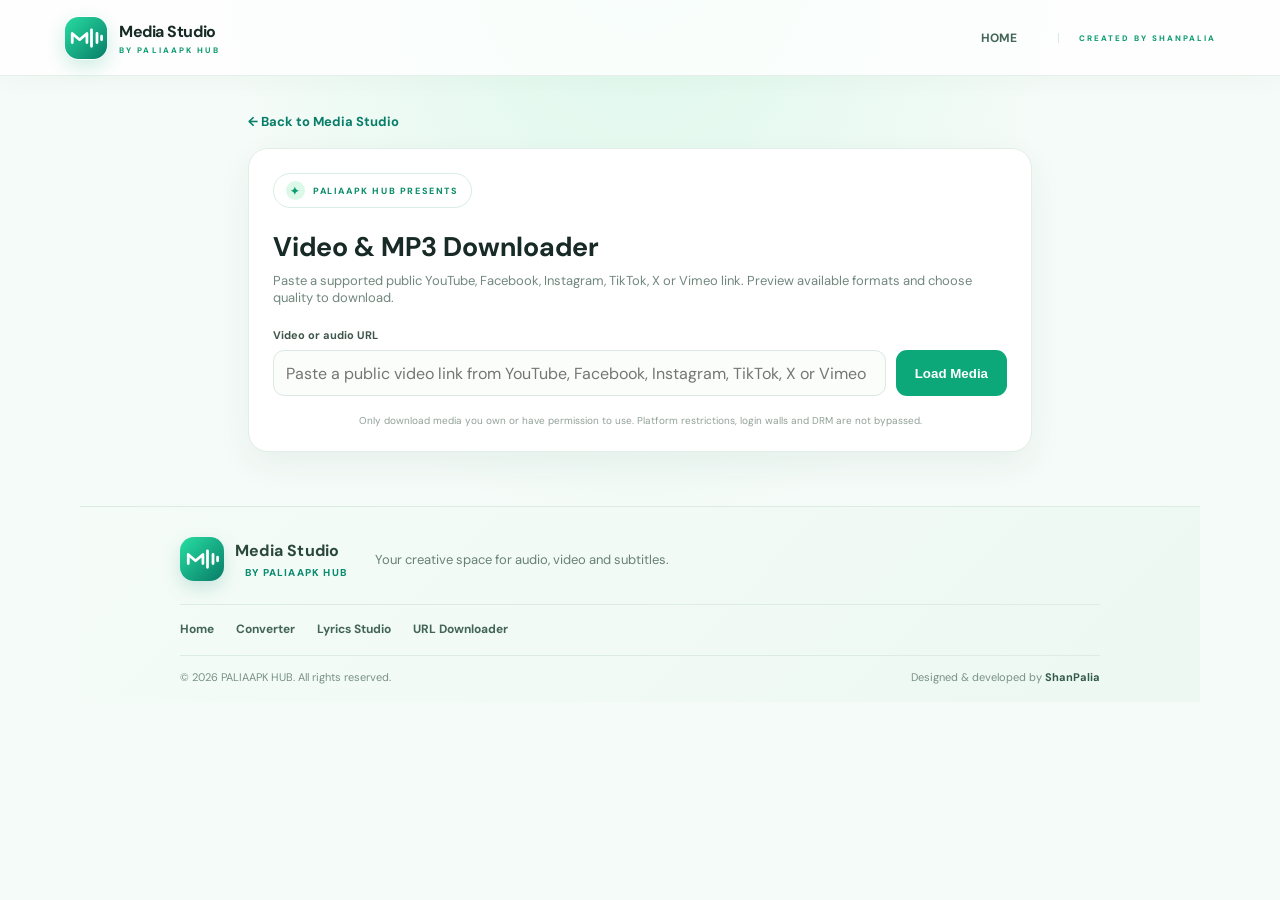
<file: url-downloader.html>
<!doctype html><html lang="en"><head><meta charset="UTF-8"><meta name="viewport" content="width=device-width,initial-scale=1"><meta name="theme-color" content="#f5fbf8"><link rel="icon" type="image/svg+xml" href="./media-studio-icon.svg"><title>Video & MP3 Downloader | Media Studio</title><link rel="stylesheet" href="./styles.css?v=20261117tabmotion3"><style>
.downloader-shell{max-width:820px;margin:34px auto;padding:0 18px}.downloader-card{background:#fff;border:1px solid #e3eee8;border-radius:20px;padding:24px;box-shadow:0 12px 35px rgba(21,70,49,.06)}.back-link{display:inline-flex;margin-bottom:18px;color:#087d68;text-decoration:none;font-weight:700;font-size:13px}.downloader-title{font-size:27px;margin:0 0 8px}.downloader-sub{color:#71877d;font-size:13px;margin:0 0 22px}.url-input-row{display:flex;gap:10px}.url-input-row input{flex:1;min-width:0;height:46px;border:1px solid #dce9e2;border-radius:11px;padding:0 12px;font:inherit}.download-grid{display:grid;grid-template-columns:1fr 1fr;gap:14px;margin-top:20px}.download-grid select{width:100%;height:46px;border:1px solid #dce9e2;border-radius:11px;padding:0 12px;background:white}.media-meta{margin-top:14px;padding:13px;border-radius:12px;background:#f4faf6;font-size:12px;color:#486357}.media-details{display:grid;grid-template-columns:repeat(3,minmax(0,1fr));gap:10px}.media-detail{padding:10px;background:#fff;border:1px solid #e3eee8;border-radius:10px}.media-detail b{display:block;color:#173d30;font-size:11px;margin-bottom:4px}.media-detail span{font-size:13px;font-weight:700;overflow-wrap:anywhere}@media(max-width:580px){.media-details{grid-template-columns:repeat(2,minmax(0,1fr))}}.media-preview video,.media-preview audio{width:100%;max-height:360px}.download-progress{height:8px;border-radius:20px;background:#e7f0eb;overflow:hidden;margin-top:12px}.download-progress div{height:100%;width:0;background:#0da879;transition:width .2s}.status{font-size:12px;color:#60786d;margin-top:12px;min-height:18px}.download-result{margin-top:16px}.download-result a{display:inline-flex;padding:12px 18px;border-radius:10px;background:#087d68;color:white;text-decoration:none;font-weight:700}.hidden{display:none!important}@media(max-width:580px){.url-input-row{flex-direction:column}.download-grid{grid-template-columns:1fr}.downloader-card{padding:18px}}</style></head><body>
<header class="topbar"><a class="brand" href="./" aria-label="Media Studio home"><span class="brand-mark"><svg viewBox="0 0 48 48" aria-hidden="true"><defs><linearGradient id="brandGlow" x1="0" y1="0" x2="1" y2="1"><stop offset="0" stop-color="#27dda1"/><stop offset="1" stop-color="#087d68"/></linearGradient></defs><rect x="1" y="1" width="46" height="46" rx="15" fill="url(#brandGlow)"/><path d="M9 29V19l8 7 8-7v10M30 15v18M36 19v10M41 22v4" fill="none" stroke="white" stroke-width="3" stroke-linecap="round" stroke-linejoin="round"/></svg></span><span class="brand-copy"><b>Media Studio</b><small>BY PALIAAPK HUB</small></span></a><nav class="brand-nav"><a href="./">HOME</a><span class="top-tag">CREATED BY SHANPALIA</span></nav></header>
<main class="downloader-shell"><a class="back-link" href="./">← Back to Media Studio</a><section class="downloader-card"><div class="hero-brand"><span class="hero-brand-dot">✦</span> PALIAAPK HUB PRESENTS</div><h1 class="downloader-title">Video & MP3 <span>Downloader</span></h1><p class="downloader-sub">Paste a supported public YouTube, Facebook, Instagram, TikTok, X or Vimeo link. Preview available formats and choose quality to download.</p>
<label class="field-label" for="mediaUrl">Video or audio URL</label><div class="url-input-row"><input id="mediaUrl" type="url" placeholder="Paste a public video link from YouTube, Facebook, Instagram, TikTok, X or Vimeo"><button id="loadMedia" class="button primary" type="button">Load Media</button></div>
<div id="status" class="status hidden" aria-live="polite"></div><div id="meta" class="media-meta hidden"><div id="mediaDetails" class="media-details"></div></div><div id="preview" class="media-preview hidden"></div>
<div id="options" class="download-grid hidden"><div class="setting"><label class="field-label" for="format">Download format</label><select id="format"><option value="mp4">Video · MP4</option><option value="mp3">Audio · MP3</option></select></div><div class="setting" id="audioQualityWrap"><label class="field-label" for="audioQuality">Audio quality</label><select id="audioQuality"><option value="128k">128 kbps</option><option value="192k" selected>192 kbps</option><option value="320k">320 kbps</option></select></div><div class="setting" id="videoQualityWrap"><label class="field-label" for="videoQuality">Video size / resolution</label><select id="videoQuality"><option value="original">Original resolution</option><option value="720">720p</option><option value="480">480p</option><option value="360">360p</option></select></div></div>
<button id="download" class="button convert hidden" type="button" style="width:100%;margin-top:18px">↓ Download</button><div id="progressWrap" class="hidden"><div class="status" id="progressText">Preparing…</div><div class="download-progress"><div id="progressBar"></div></div></div><div id="result" class="download-result"></div><p class="privacy" style="margin-top:18px">Only download media you own or have permission to use. Platform restrictions, login walls and DRM are not bypassed.</p></section></main>
<footer class="site-footer"><div class="footer-main"><a class="footer-brand" href="./" aria-label="Media Studio home"><span class="footer-mark" aria-hidden="true"><svg viewBox="0 0 48 48"><defs><linearGradient id="footerBrandGlow" x1="0" y1="0" x2="1" y2="1"><stop offset="0" stop-color="#27dda1"/><stop offset="1" stop-color="#087d68"/></linearGradient></defs><rect x="1" y="1" width="46" height="46" rx="15" fill="url(#footerBrandGlow)"/><path d="M9 29V19l8 7 8-7v10M30 15v18M36 19v10M41 22v4" fill="none" stroke="white" stroke-width="3" stroke-linecap="round" stroke-linejoin="round"/></svg></span><span><b>Media Studio</b><small>BY PALIAAPK HUB</small></span></a><p class="footer-tagline">Your creative space for audio, video and subtitles.</p><div class="footer-links"><a href="./">Home</a><a href="./#converter">Converter</a><a href="./#lyrics">Lyrics Studio</a><a href="./url-downloader.html">URL Downloader</a></div></div><div class="footer-bottom"><span>© <span id="year"></span> PALIAAPK HUB. All rights reserved.</span><span>Designed & developed by <b>ShanPalia</b></span></div></footer><script>document.getElementById("year").textContent=new Date().getFullYear();</script><script type="module" src="./url-downloader.js?v=20261117socialsupport1"></script></body></html>
</file>
<file: styles.css>
@import url('https://fonts.googleapis.com/css2?family=DM+Sans:wght@400;500;600;700;800&display=swap');:root{font-family:'DM Sans',Arial,sans-serif;color:#172a25;background:#f5fbf8}*{box-sizing:border-box}body{margin:0;min-height:100vh;background:radial-gradient(ellipse at 50% -20%,#d9f8e9,transparent 48%),#f5fbf8}.topbar{height:76px;display:flex;align-items:center;justify-content:space-between;padding:0 max(5vw,22px);border-bottom:1px solid #e5f0ea;background:#ffffffc9}.brand{display:flex;align-items:center;gap:11px;color:inherit;text-decoration:none}.brand-mark{width:44px;height:44px;display:grid;place-items:center;border-radius:15px;overflow:hidden;box-shadow:0 7px 18px #10a77b30}.brand-mark svg{width:100%;height:100%}.brand b,.brand small{display:block}.brand b{font-size:15px}.brand small,.top-tag{font-size:9px;letter-spacing:2px;color:#0d9b70;font-weight:800}.shell{width:min(780px,calc(100% - 36px));margin:60px auto 54px}.hero{text-align:center;margin-bottom:34px}.eyebrow,.lyrics-kicker{color:#0d9b70;font-size:10px;font-weight:800;letter-spacing:2px}.hero h1{font-size:clamp(38px,7vw,62px);line-height:1.05;letter-spacing:-3px;margin:17px 0 13px}.hero h1 span{color:#0da879}.hero p{max-width:560px;margin:auto;color:#71847c;font-size:14px;line-height:1.8}.workspace,.lyrics-studio{padding:25px;background:#fff;border:1px solid #e5f0ea;border-radius:24px;box-shadow:0 18px 55px #174b3510}.tabs{display:flex;gap:7px;padding:5px;background:#f2f8f5;border-radius:13px;margin-bottom:20px}.tab{flex:1;border:0;background:transparent;border-radius:10px;padding:12px;color:#71847c;cursor:pointer;font-weight:600}.tab.active{background:#fff;color:#087d68;box-shadow:0 2px 9px #173c2c12}.panel{min-height:178px}.hidden{display:none!important}.dropzone{min-height:178px;border:1.5px dashed #b9d9ca;border-radius:17px;background:#f9fdfa;display:flex;align-items:center;justify-content:center;flex-direction:column;gap:8px;cursor:pointer;color:#74877e}.dropzone strong{font-size:14px;color:#263e34}.dropzone span,.hint{font-size:12px}.dropzone u{color:#0a9d70}.dropzone small{font-size:10px;color:#9aaba3;margin-top:4px}.upload-icon,.file-symbol,.lyrics-icon{width:42px;height:42px;display:grid;place-items:center;border-radius:14px;background:#e1f8ec;color:#0a9d70;font-size:24px}.field-label{display:block;font-size:11px;font-weight:700;color:#40564b;margin:0 0 8px}.url-row{display:flex;gap:9px}input[type=url],select,textarea{width:100%;border:1px solid #dce9e1;border-radius:11px;padding:12px;background:#fbfdfb;color:#233a30;font:13px inherit;outline:none}input[type=url],select{height:46px;padding:0 13px}.hint,.lyrics-copy,.lyrics-note{font-size:11px;color:#82948b;line-height:1.6}.button{border:0;border-radius:11px;font-weight:700;cursor:pointer}.primary{padding:0 19px;background:#0da879;color:white;white-space:nowrap}.selected-file{display:flex;align-items:center;gap:12px;padding:12px;margin-top:17px;border:1px solid #e2eee7;border-radius:13px}.file-meta{flex:1;min-width:0}.file-meta b,.file-meta small{display:block;overflow:hidden;text-overflow:ellipsis;white-space:nowrap}.file-meta b{font-size:12px}.file-meta small{font-size:10px;color:#8b9b93;margin-top:4px}.icon-button{border:0;background:#f4f7f5;border-radius:9px;width:30px;height:30px;font-size:21px;color:#71847c;cursor:pointer}.settings{display:grid;grid-template-columns:1fr 1fr;gap:13px;margin:19px 0}.setting select{height:43px}.convert{height:49px;width:100%;background:#0da879;color:white;font-size:14px;box-shadow:0 8px 18px #0da87924}.convert:disabled{background:#c8d9d0;box-shadow:none;cursor:not-allowed}.progress-wrap{margin-top:17px}.progress-head{display:flex;justify-content:space-between;font-size:11px;color:#647a6e;margin-bottom:8px}.progress-track{height:7px;border-radius:10px;background:#edf4ef;overflow:hidden}.progress-track div{height:100%;width:0;background:#0da879;transition:width .2s}.result{margin-top:16px;padding:14px;border-radius:13px;background:#effaf3;border:1px solid #d8f1e1}.result b{font-size:13px}.result p{font-size:11px;color:#6d8377}.download-link{display:inline-flex;padding:10px 14px;border-radius:9px;background:#087d68;color:white;text-decoration:none;font-size:12px;font-weight:700}.privacy{text-align:center;color:#91a198;font-size:10px;margin:18px 0 0}.lyrics-studio{margin-top:22px;padding:20px;background:linear-gradient(145deg,#fbfffc,#f3fbf6)}.lyrics-heading{display:flex;align-items:center;justify-content:space-between}.lyrics-heading h2{font-size:16px;margin:4px 0 0}.lyrics-studio textarea{resize:vertical;min-height:110px;font-family:inherit}.lyrics-controls{display:grid;grid-template-columns:1fr auto;gap:12px;align-items:end;margin-top:12px}.lyrics-controls select{height:42px}.lyrics-controls .primary{height:42px}.lyrics-preview{margin-top:13px;padding:17px 12px;min-height:62px;border-radius:12px;background:#183329;color:#d9f7e7;text-align:center;font-weight:600;font-size:14px;line-height:1.7;white-space:pre-line}.lyrics-actions{display:flex;gap:9px;margin-top:12px}.secondary{padding:11px 14px;background:#e5f6ec;color:#087d68}.secondary:disabled{opacity:.45;cursor:not-allowed}.lyrics-note{margin-bottom:0}.platforms{text-align:center;margin:38px auto 0}.platforms h2{font-size:15px}.platform-list{display:flex;flex-wrap:wrap;justify-content:center;gap:8px;margin:15px 0}.platform-chip{padding:8px 12px;border:1px solid #dfede5;background:#ffffffb5;border-radius:99px;font-size:11px;color:#547064}.platforms p{max-width:590px;margin:auto;color:#91a198;font-size:10px;line-height:1.7}footer{border-top:1px solid #e5f0ea;padding:22px 5vw;display:flex;gap:13px;align-items:center;justify-content:center;color:#83958c;font-size:10px}footer b{color:#40564b}footer small{margin-left:10px}@media(max-width:560px){.shell{margin-top:42px}.workspace,.lyrics-studio{padding:16px;border-radius:19px}.hero h1{letter-spacing:-2px}.url-row{flex-direction:column}.primary{height:44px}.settings{grid-template-columns:1fr}.topbar{height:66px}.top-tag{font-size:8px}.lyrics-controls{grid-template-columns:1fr}.lyrics-actions{flex-direction:column}.secondary{width:100%}footer{flex-wrap:wrap}}
/* Media Studio brand identity */
.topbar{position:sticky;top:0;z-index:20;padding-left:max(5vw,22px);padding-right:max(5vw,22px);box-shadow:0 5px 24px #174b3508}
.brand-copy{display:flex;flex-direction:column;gap:3px}.brand-copy b{font-size:16px;letter-spacing:-.45px}.brand-copy small{font-size:8px;letter-spacing:2.1px}
.brand-nav{display:flex;align-items:center;gap:25px}.brand-nav a{color:#536d61;text-decoration:none;font-size:12px;font-weight:700}.brand-nav a:hover{color:#0da879}.brand-nav .top-tag{border-left:1px solid #dcebe2;padding-left:20px;font-size:8px}
.hero{position:relative;padding:34px 20px 8px}.hero-brand{display:inline-flex;align-items:center;gap:8px;padding:7px 12px;border:1px solid #d9eee2;background:#ffffffb8;border-radius:99px;color:#0b8e68;font-size:9px;font-weight:800;letter-spacing:1.6px;margin-bottom:21px}.hero-brand-dot{width:19px;height:19px;border-radius:50%;display:grid;place-items:center;background:#dcf8e9;color:#0a9d70;font-size:11px}.hero .eyebrow{font-size:9px;letter-spacing:2.4px}.hero h1{font-size:clamp(46px,8vw,76px);letter-spacing:-4px;margin:11px 0 14px}.hero h1 span{background:linear-gradient(110deg,#12b981,#087d68);background-clip:text;-webkit-background-clip:text;color:transparent}.hero-tags{display:flex;justify-content:center;flex-wrap:wrap;gap:8px;margin-top:20px}.hero-tags span{font-size:8px;letter-spacing:1px;font-weight:800;color:#668276;border:1px solid #deeee4;background:#ffffffa8;border-radius:99px;padding:7px 10px}
.workspace{scroll-margin-top:95px}.lyrics-studio{scroll-margin-top:95px}
footer{display:flex;justify-content:space-between;gap:18px;max-width:1120px;margin:auto;padding:24px 28px;flex-wrap:wrap}.footer-brand{display:flex;align-items:center;gap:9px}.footer-mark{width:34px;height:34px;border-radius:11px;background:linear-gradient(135deg,#27dda1,#087d68);display:grid;place-items:center;color:white;font-weight:800;font-size:18px}.footer-brand span:last-child{display:flex;flex-direction:column;gap:2px}.footer-brand b{font-size:12px;color:#29483a}.footer-brand small{font-size:9px;color:#82958b}.footer-credit{font-size:10px;color:#81948a}.footer-credit b{color:#0a936c}
@media(max-width:650px){.brand-nav{gap:12px}.brand-nav a{font-size:10px}.brand-nav .top-tag{display:none}.hero{padding:20px 4px 8px}.hero h1{letter-spacing:-2.5px}.hero-tags{gap:5px}.hero-tags span{font-size:7px;padding:6px 8px}footer{justify-content:center;text-align:center}.footer-brand{width:100%;justify-content:center}}

.media-preview{margin-top:12px;padding:10px;border:1px solid #e2eee7;border-radius:14px;background:#f8fcf9}.media-preview-video{display:block;width:100%;max-height:320px;object-fit:contain;background:#10251d;border-radius:10px}.media-preview-audio{display:block;width:100%;min-height:42px}.convert{display:block!important;visibility:visible!important;opacity:1!important;position:relative;z-index:1}.convert:disabled{opacity:.72!important}


/* Mobile layout fix: prevent the sticky header from covering anchored sections */
@media (max-width: 650px) {
  .topbar {
    position: relative;
    top: auto;
    height: auto;
    min-height: 76px;
    padding-top: 10px;
    padding-bottom: 10px;
  }
  .brand-nav {
    flex-wrap: wrap;
    justify-content: flex-end;
  }
  .workspace,
  .lyrics-studio {
    scroll-margin-top: 18px;
  }
  .lyrics-heading h2 {
    line-height: 1.35;
  }
  .lyrics-studio {
    overflow: visible;
  }
  footer {
    padding-bottom: 30px;
  }
}

.copy-status{min-height:18px;margin:9px 0 0;text-align:center;color:#0a936c;font-size:11px;font-weight:700}

.auto-lyrics-panel{margin:14px 0;padding:14px;border:1px solid #dcefe4;border-radius:14px;background:#f5fcf7}
.auto-lyrics-panel .button{width:100%;min-height:48px}
.auto-lyrics-panel .field-label{display:block;margin-top:12px}
.ai-lyrics-status{font-size:11px;line-height:1.6;color:#668276;margin-top:9px}
#generateLyrics:disabled{opacity:.65;cursor:wait}

/* Keep the automatic lyrics action readable on narrow phones */
.auto-lyrics-panel{min-width:0;box-sizing:border-box}
#generateLyrics{white-space:normal;overflow-wrap:anywhere;line-height:1.35;padding:12px 14px;font-size:clamp(13px,3.7vw,16px);text-align:center;max-width:100%;box-sizing:border-box}

/* Generate-only lyrics interface */
.lyrics-studio textarea{min-height:190px}
.auto-lyrics-panel{margin-bottom:16px}

/* Detected language and lyric translation */
.detected-language{margin:14px 0 10px;padding:10px 12px;border:1px solid #d8eee2;border-radius:10px;background:#effaf3;color:#087d68;font-size:12px;font-weight:700}
.translate-panel{margin-top:16px;padding:14px;border:1px solid #e0eee5;border-radius:14px;background:#fff}
.translate-row{display:grid;grid-template-columns:1fr auto;gap:9px}
.translate-row select{height:46px}
#translateLyrics{min-height:46px}
.translate-panel textarea{margin-top:8px;min-height:130px}
@media(max-width:560px){.translate-row{grid-template-columns:1fr}.translate-row #translateLyrics{width:100%;min-height:46px}}
#translateLyrics:disabled{opacity:.65;cursor:wait}


/* Social video link preview */
.platform-preview{margin-top:18px;padding:16px;border:1px solid #dceee6;border-radius:18px;background:#f8fcfa}
.platform-preview-heading{display:flex;align-items:center;justify-content:space-between;gap:12px;margin-bottom:12px;color:#173d32}
.platform-preview-heading strong{font-size:14px}
.platform-preview-heading span{font-size:11px;color:#6b8b80}
.platform-frame-wrap{position:relative;width:100%;max-width:640px;margin:0 auto;aspect-ratio:16/9;overflow:hidden;border-radius:14px;background:#10231d}
.platform-frame-wrap iframe{width:100%;height:100%;border:0}
.platform-preview-actions{display:flex;justify-content:center;margin-top:14px}
.platform-preview .hint{margin:12px 0 0;line-height:1.5}
#loadUrl{min-width:132px}
@media(max-width:600px){.platform-preview{padding:11px}.platform-preview-heading{align-items:flex-start;flex-direction:column;gap:4px}.platform-frame-wrap{aspect-ratio:9/16;max-width:360px}}

.url-download-options{margin-top:18px;padding:16px;border:1px solid #dceee6;border-radius:15px;background:#f8fdf9}.url-options-heading{display:flex;flex-direction:column;gap:4px;margin-bottom:12px}.url-options-heading b{font-size:14px;color:#20382f}.url-options-heading span{font-size:11px;color:#789087}.url-option-grid{display:grid;grid-template-columns:repeat(2,minmax(0,1fr));gap:12px}.url-option-grid select{width:100%;min-width:0}.url-download-options .convert{margin-top:12px;width:100%}@media(max-width:560px){.url-option-grid{grid-template-columns:1fr}}


/* Unified PaliaAPK HUB / ShanPalia branding for both Media Studio pages */
.site-footer{display:block!important;margin:54px auto 0!important;padding:30px max(22px,calc((100% - 1080px)/2)) 18px!important;border-top:1px solid #dcebe3;background:linear-gradient(135deg,#f5fcf8,#edf8f2)!important;color:#29483b!important}
.site-footer .footer-main{display:grid;grid-template-columns:auto 1fr;align-items:center;gap:8px 28px;max-width:1080px;margin:0 auto}
.site-footer .footer-brand{display:inline-flex;align-items:center;gap:11px;color:#153c2e;text-decoration:none}
.site-footer .footer-mark{display:grid;place-items:center;width:44px;height:44px;border-radius:14px;background:linear-gradient(135deg,#28dca2,#087d68);color:white;font-size:21px;font-weight:900;box-shadow:0 7px 18px rgba(8,125,104,.18)}
.site-footer .footer-brand b{display:block;font-size:16px;letter-spacing:.2px}
.site-footer .footer-brand small{display:block;margin-top:3px;color:#0b8b70;font-size:10px;font-weight:800;letter-spacing:1.2px}
.site-footer .footer-tagline{margin:0;color:#688075;font-size:13px}
.site-footer .footer-links{grid-column:1/-1;display:flex;flex-wrap:wrap;gap:10px 22px;margin-top:15px;padding-top:16px;border-top:1px solid #dcebe3}
.site-footer .footer-links a,.brand-nav a{color:#426557;text-decoration:none;font-size:12px;font-weight:700}
.site-footer .footer-links a:hover,.brand-nav a:hover{color:#087d68}
.site-footer .footer-bottom{display:flex;justify-content:space-between;flex-wrap:wrap;gap:8px;max-width:1080px;margin:18px auto 0;padding-top:14px;border-top:1px solid #dcebe3;color:#789087;font-size:11px}
.site-footer .footer-bottom b{color:#315b49}.brand-nav a{margin-right:16px}
@media(max-width:600px){.site-footer{margin-top:36px!important;padding:24px 18px 16px!important}.site-footer .footer-main{grid-template-columns:1fr;gap:9px}.site-footer .footer-tagline{font-size:12px}.site-footer .footer-links{gap:12px 17px}.site-footer .footer-bottom{flex-direction:column;gap:6px}}


/* Branded source switcher tabs */
.studio-tabs{display:grid;grid-template-columns:1fr 1fr;gap:10px;padding:7px;margin:0 0 22px;border:1px solid #dcefe5;border-radius:17px;background:linear-gradient(135deg,#f2fbf6,#eaf7f0)}
.studio-tabs .tab{position:relative;display:flex;align-items:center;gap:11px;min-height:76px;padding:12px 14px;text-align:left;border:1px solid transparent;border-radius:13px;color:#688276;background:transparent;transition:all .18s ease}
.studio-tabs .tab.active{color:#075e4b;background:#fff;border-color:#ccebdd;box-shadow:0 5px 16px rgba(8,125,104,.10)}
.studio-tabs .tab-icon{flex:0 0 38px;width:38px;height:38px;display:grid;place-items:center;border-radius:12px;background:#e2f8ec;color:#078665;font-size:22px;font-weight:800}
.studio-tabs .tab-copy{display:flex;flex-direction:column;gap:4px;min-width:0}
.studio-tabs .tab-copy strong{font-size:13px;line-height:1.2;color:inherit}
.studio-tabs .tab-copy small{font-size:10px;font-weight:500;color:#82978d;white-space:normal}
.studio-tabs .tab-arrow{margin-left:auto;align-self:flex-start;font-size:15px;color:#8ba99a}
.studio-tabs .tab.active .tab-icon{background:linear-gradient(135deg,#c9f7df,#e8fbef);color:#087d68}
.brand-mark svg{display:block;width:100%;height:100%}
@media(max-width:560px){.studio-tabs{gap:7px;padding:5px}.studio-tabs .tab{min-height:72px;padding:9px 8px;gap:7px}.studio-tabs .tab-icon{width:32px;height:32px;flex-basis:32px;font-size:19px}.studio-tabs .tab-copy strong{font-size:11px}.studio-tabs .tab-copy small{font-size:9px}.studio-tabs .tab-arrow{font-size:12px}}


/* Matching animated brand mark and polished source tabs */
.site-footer .footer-mark{overflow:hidden;padding:0;box-shadow:0 7px 18px rgba(8,125,104,.18)}
.site-footer .footer-mark svg{display:block;width:100%;height:100%}
.studio-tabs .tab{isolation:isolate;overflow:hidden;transition:transform .22s cubic-bezier(.2,.8,.3,1),background .22s ease,border-color .22s ease,box-shadow .22s ease,color .22s ease}
.studio-tabs .tab::before{content:"";position:absolute;inset:0;z-index:-1;opacity:0;background:linear-gradient(110deg,transparent 15%,rgba(255,255,255,.9) 48%,transparent 78%);transform:translateX(-120%);transition:transform .65s ease,opacity .2s ease}
.studio-tabs .tab:hover{transform:translateY(-2px);border-color:#ccebdd;background:rgba(255,255,255,.75);box-shadow:0 7px 18px rgba(8,125,104,.08)}
.studio-tabs .tab:hover::before{opacity:1;transform:translateX(120%)}
.studio-tabs .tab.active{transform:translateY(-1px);box-shadow:0 7px 20px rgba(8,125,104,.13),inset 0 0 0 1px rgba(13,168,121,.04)}
.studio-tabs .tab.active .tab-icon{animation:studioIconPop .38s cubic-bezier(.2,.9,.3,1.3)}
.studio-tabs .tab.active .tab-arrow{color:#0da879;transform:translate(2px,-2px)}
.studio-tabs .tab-arrow{transition:transform .2s ease,color .2s ease}
@keyframes studioIconPop{0%{transform:scale(.82) rotate(-8deg)}65%{transform:scale(1.1) rotate(3deg)}100%{transform:scale(1) rotate(0)}}
@media(prefers-reduced-motion:reduce){.studio-tabs .tab,.studio-tabs .tab::before,.studio-tabs .tab-arrow{transition:none}.studio-tabs .tab.active .tab-icon{animation:none}}
</file>
